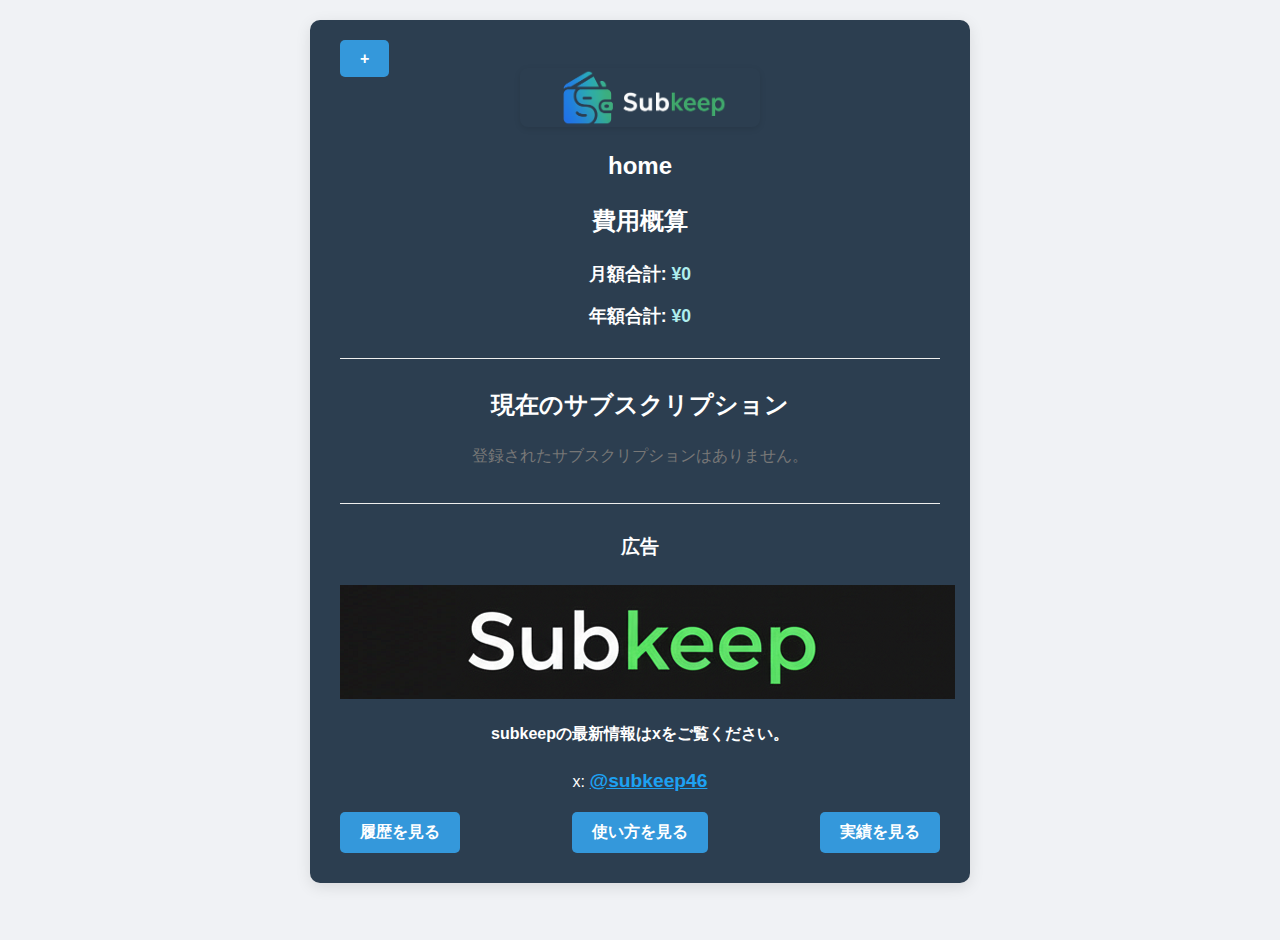
<file: subkeep 1001/index.html>
<!DOCTYPE html>
<html lang="ja">
<head>
  <meta charset="UTF-8" />
  <meta name="viewport" content="width=device-width, initial-scale=1.0">
  <title>Subkeep - サブスクリプション一覧</title>
  <link href="https://fonts.googleapis.com/css2?family=M+PLUS+Rounded+1c&display=swap" rel="stylesheet">
  <link rel="stylesheet" href="style.css" />
  <link rel="manifest" href="manifest.json" />
  <meta name="theme-color" content="#4caf50" />
</head>
<body>
  <div class="container">
    <a href="add.html" class="nav-button">+</a>
  <a href="index homepage.html" target="_blank">
    <img src="Subkeep.png" alt="Subkeep ロゴ" class="subkeep-logo">
  </a>
    <h2>home</h2>

    <section class="summary">
      <h2>費用概算</h2>
      <p>月額合計: <span id="monthly-total">¥0</span></p>
      <p>年額合計: <span id="yearly-total">¥0</span></p>
    </section>

    <section>
      <h2>現在のサブスクリプション</h2>
      <ul id="subscriptions-ul"></ul>
      <p id="no-subscriptions">登録されたサブスクリプションはありません。</p>
    </section>

<h3>広告</h3>
<div class="ad-banner-home">
  <a href="https://x.com/@subkeep46" target="_blank">
    <img src="subkeep_ad-banner.png" alt="広告バナー" class="ad-img">
  </a>
</div>


    <h4>subkeepの最新情報はxをご覧ください。</h4>
    <p>x: <a href="https://x.com/@subkeep46" target="_blank">@subkeep46</a></p>
      <div class="nav-buttons">
      <a href="history.html" class="nav-button">履歴を見る</a>
      <a href="index2.html" class="nav-button">使い方を見る</a>
      <a href="achievements.html" class="nav-button">実績を見る</a>
    </div>
  </div>

    <!-- Google API ライブラリ -->
  <script src="https://apis.google.com/js/api.js"></script>
  <script src="https://apis.google.com/js/client.js"></script>

  <!-- Subkeep本体のロジック -->
  <script src="script.js"></script>

  <!-- Google API 初期化 -->
  <script>
    const GOOGLE_API_KEY = "YOUR_API_KEY"; // ← あなたのAPIキーに置き換えてね
    const GOOGLE_CLIENT_ID = "YOUR_CLIENT_ID"; // ← あなたのOAuthクライアントIDに置き換えてね

    function initGoogleAPI() {
      gapi.load("client:auth2", () => {
        gapi.client.init({
          apiKey: GOOGLE_API_KEY,
          clientId: GOOGLE_CLIENT_ID,
          discoveryDocs: ["https://www.googleapis.com/discovery/v1/apis/calendar/v3/rest"],
          scope: "https://www.googleapis.com/auth/calendar.events"
        }).then(() => {
          console.log("Google API 初期化完了");
        });
      });
    }

    window.addEventListener("DOMContentLoaded", () => {
      initGoogleAPI();
    });

    // Service Worker 登録（PWA対応）
    if ("serviceWorker" in navigator) {
      window.addEventListener("load", () => {
        navigator.serviceWorker.register("sw.js").then(() => {
          console.log("Service Worker registered");
        });
      });
    }
  </script>
</body>
</html>
</file>
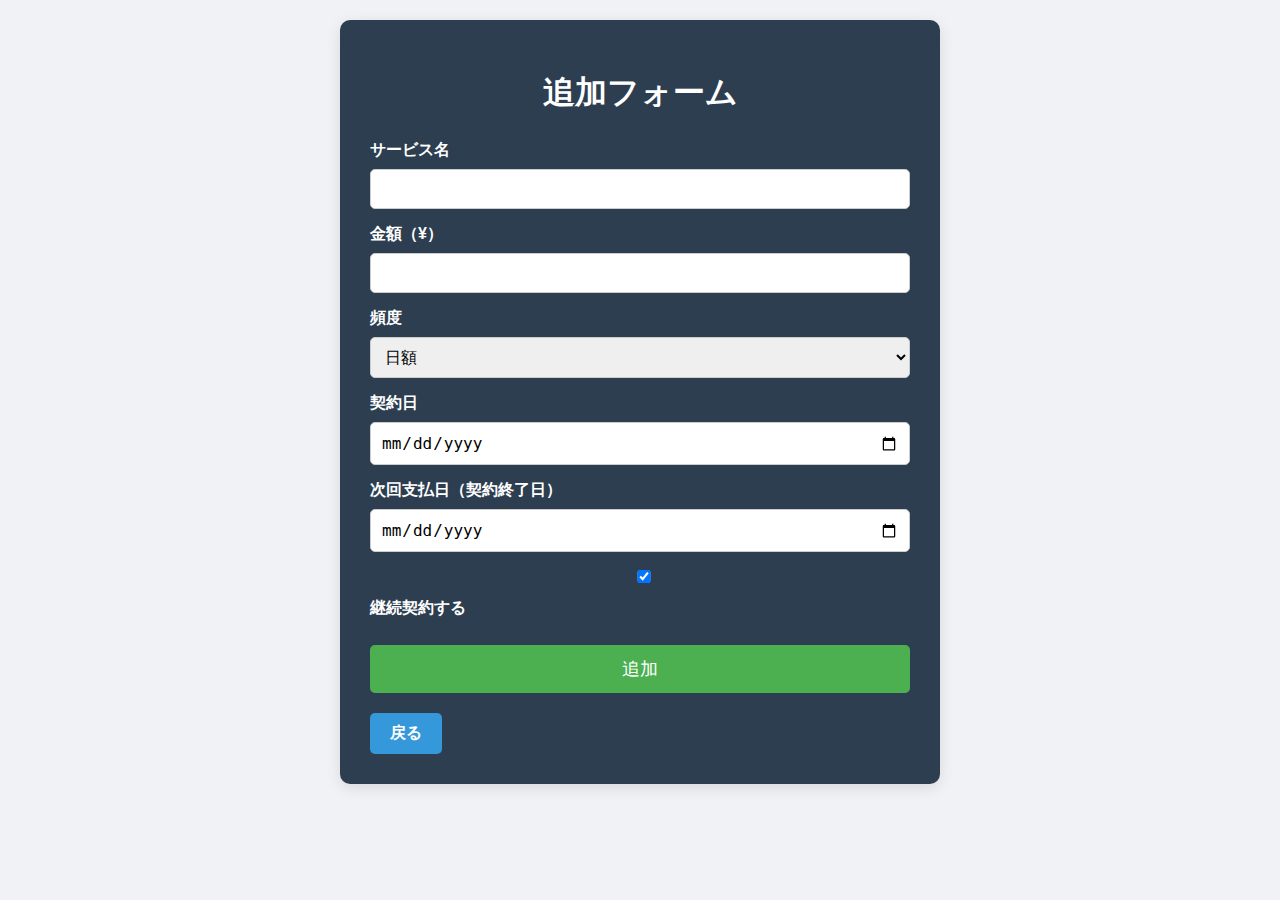
<file: add.html>
<!DOCTYPE html>
<html lang="ja">
<head>
  <meta charset="UTF-8" />
  <title>Subkeep - サブスクリプション追加</title>
  <link href="https://fonts.googleapis.com/css2?family=M+PLUS+Rounded+1c&display=swap" rel="stylesheet">
  <link rel="stylesheet" href="style.css" />
</head>
<body>
  <div class="container">
    <h1>追加フォーム</h1>

    <form id="subscription-form">
      <label>サービス名</label>
      <input type="text" id="name" required />

      <label>金額（¥）</label>
      <input type="number" id="amount" required />

      <label>頻度</label>
      <select id="frequency">
        <option value="daily">日額</option>
        <option value="monthly">月額</option>
        <option value="yearly">年額</option>
      </select>

      <label>契約日</label>
      <input type="date" id="start-date" required />

      <label>次回支払日（契約終了日）</label>
      <input type="date" id="next-payment-date" required />

<label>
    <input type="checkbox" id="is-recurring" checked>
    継続契約する
  </label><br>

      <button type="submit">追加</button>
    </form>

    <div class="nav-buttons">
      <a href="index.html" class="nav-button">戻る</a>
    </div>
  </div>

  <script src="script.js"></script>
</body>
</html>

  <!-- Subkeep本体のロジック -->
  <script src="script.js"></script>

  <!-- Google API ライブラリ -->
  <script src="https://apis.google.com/js/api.js"></script>
  <script src="https://apis.google.com/js/client.js"></script>

  <!-- Google API 初期化とイベント登録 -->
  <script>
    const GOOGLE_API_KEY = "YOUR_API_KEY"; // ← あなたのAPIキーに置き換えてね
    const GOOGLE_CLIENT_ID = "YOUR_CLIENT_ID"; // ← あなたのOAuthクライアントIDに置き換えてね

    function initGoogleAPI() {
      gapi.load("client:auth2", () => {
        gapi.client.init({
          apiKey: GOOGLE_API_KEY,
          clientId: GOOGLE_CLIENT_ID,
          discoveryDocs: ["https://www.googleapis.com/discovery/v1/apis/calendar/v3/rest"],
          scope: "https://www.googleapis.com/auth/calendar.events"
        }).then(() => {
          console.log("Google API 初期化完了");
        });
      });
    }

    function createCalendarEvent(sub) {
      const event = {
        summary: sub.name,
        description: `Subkeep契約: ¥${sub.amount} / ${sub.frequency}`,
        start: { date: sub.nextPaymentDate },
        end: { date: sub.nextPaymentDate }
      };

      gapi.auth2.getAuthInstance().signIn().then(() => {
        gapi.client.calendar.events.insert({
          calendarId: "primary",
          resource: event
        }).then((res) => {
          console.log("Googleカレンダーに登録完了:", res);
        }).catch((err) => {
          console.error("イベント登録失敗:", err);
        });
      });
    }

    document.addEventListener("DOMContentLoaded", () => {
      initGoogleAPI();

      const form = document.getElementById("subscription-form");
      form.addEventListener("submit", (e) => {
        e.preventDefault();

        const name = document.getElementById("name").value.trim();
        const amount = parseFloat(document.getElementById("amount").value);
        const frequency = document.getElementById("frequency").value;
        const startDate = document.getElementById("start-date").value;
        const nextPaymentDate = document.getElementById("next-payment-date").value;
        const isRecurring = document.getElementById("is-recurring").checked;

        if (!name || isNaN(amount)) {
          alert("必要な情報を入力してください");
          return;
        }

        const newSub = { name, amount, frequency, startDate, nextPaymentDate, isRecurring };
        const subs = JSON.parse(localStorage.getItem("subscriptions") || "[]");
        subs.push(newSub);
        localStorage.setItem("subscriptions", JSON.stringify(subs));

        // Googleカレンダーに登録
        createCalendarEvent(newSub);

        // 通知
        if (Notification.permission === "granted") {
          new Notification("Subkeep", { body: `${name} を追加しました` });
        }

        window.location.href = "index.html";
      });
    });
  </script>
</body>
</html>
</file>
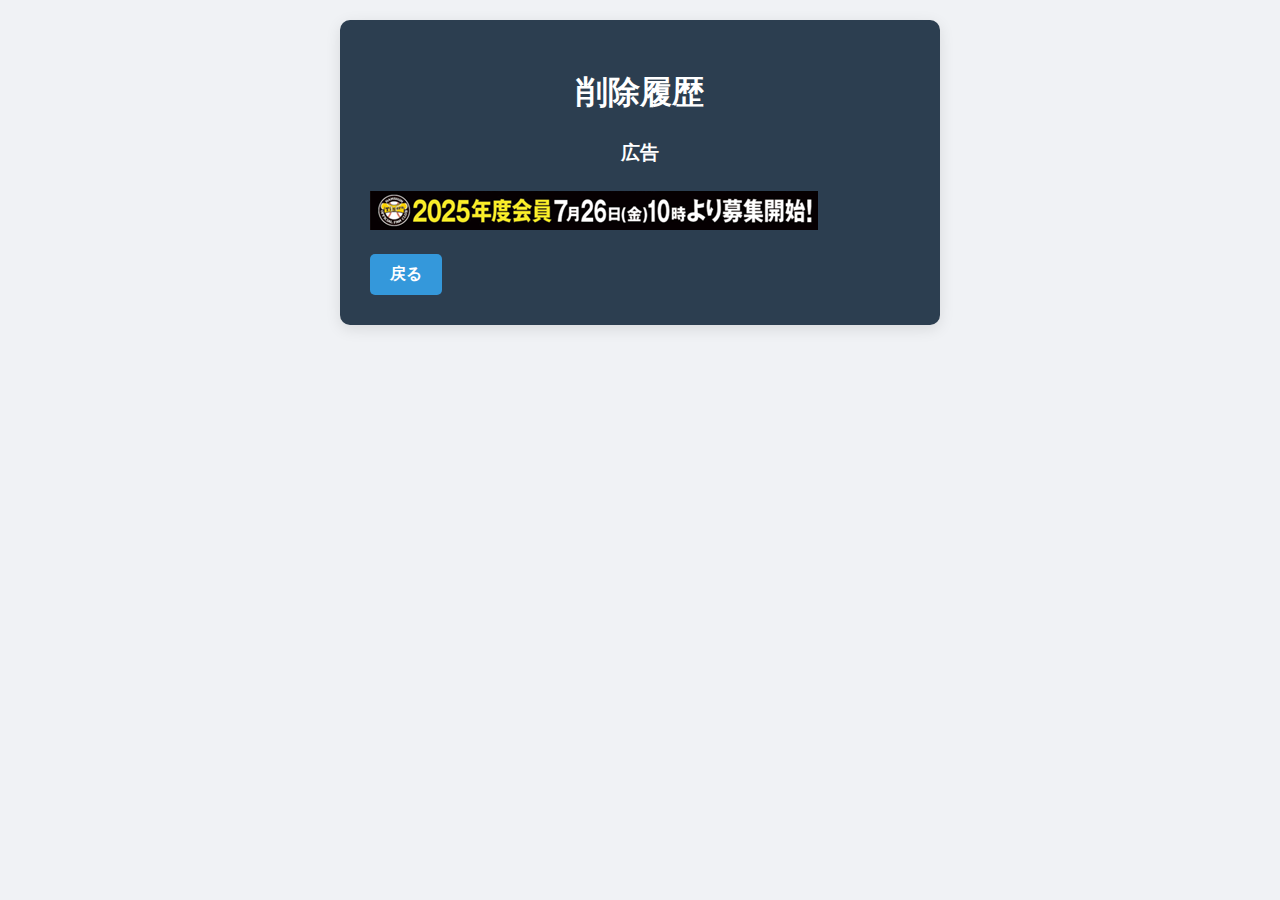
<file: history.html>
<!DOCTYPE html>
<html lang="ja">
<head>
  <meta charset="UTF-8" />
  <title>Subkeep - 履歴</title>
  <link href="https://fonts.googleapis.com/css2?family=M+PLUS+Rounded+1c&display=swap" rel="stylesheet">
  <link rel="stylesheet" href="style.css" />
</head>
<body>
  <div class="container">
    <h1>削除履歴</h1>
    <ul id="history-ul"></ul>

<h3>広告</h3>
   <div class="ad-banner">
  <a href="https://hanshintigers.jp/fanclub/join/2026/" target="_blank">
    <img src="tigers fanclub.png" alt="広告バナー">
  </a>
</div>


    <div class="nav-buttons">
      <a href="index.html" class="nav-button">戻る</a>
    </div>
  </div>

  <script src="script.js"></script>
</body>
</html>
</file>
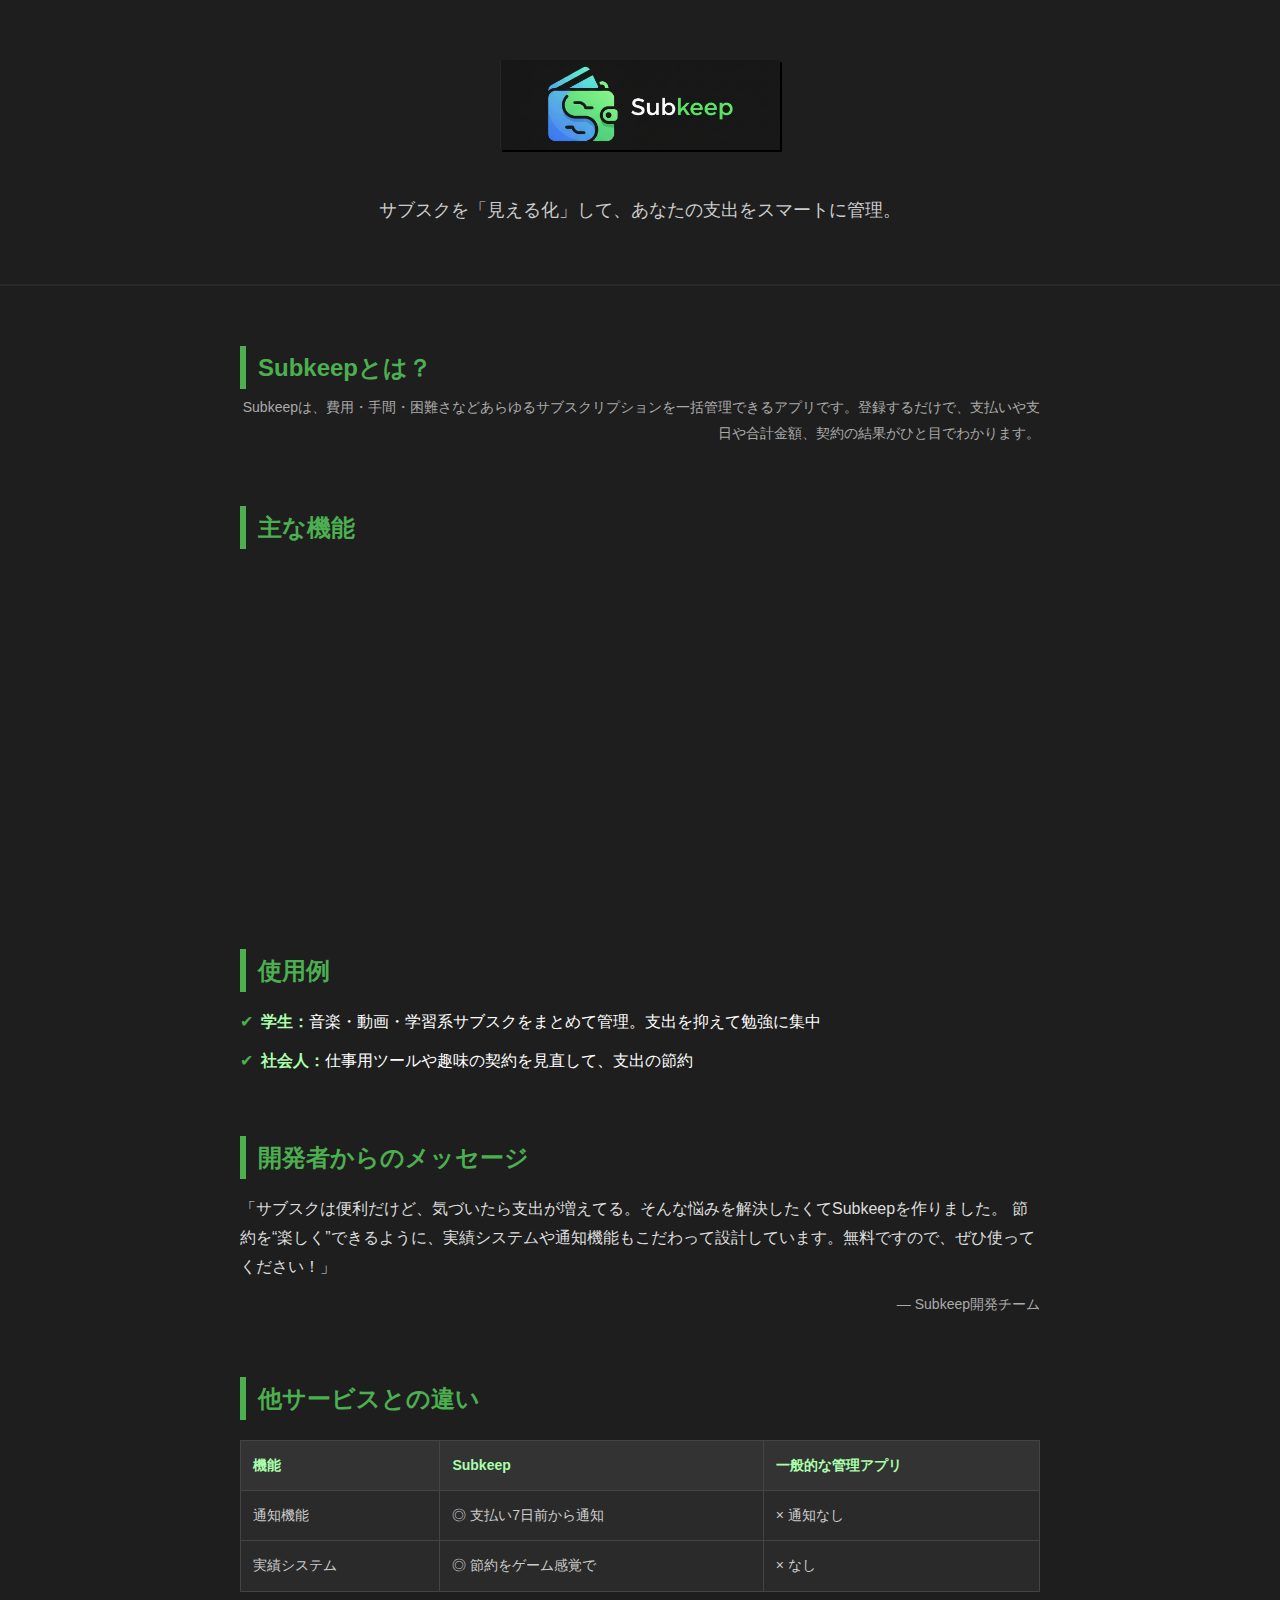
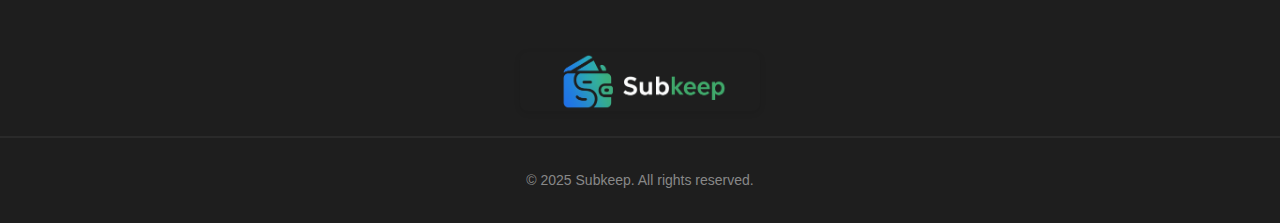
<file: index homepage.html>
<!DOCTYPE html>
<html lang="ja">
<head>
  <meta charset="UTF-8" />
  <meta name="viewport" content="width=device-width, initial-scale=1.0">
  <title>Subkeep | サブスク管理をもっとスマートに</title>
  <link href="https://fonts.googleapis.com/css2?family=M+PLUS+Rounded+1c&display=swap" rel="stylesheet">
  <link rel="stylesheet" href="style homepage.css" />
</head>
<body>

  <header>
  <img src="subkeep-logo.png" alt="Subkeep ロゴ" class="logo" />
  <p>サブスクを「見える化」して、あなたの支出をスマートに管理。</p>
</header>

  <section>
    <h2>Subkeepとは？</h2>
    <p>
      Subkeepは、費用・手間・困難さなどあらゆるサブスクリプションを一括管理できるアプリです。登録するだけで、支払いや支日や合計金額、契約の結果がひと目でわかります。
    </p>
  </section>

  <section>
    <h2>主な機能</h2>
    <div class="features">
      <div class="feature-box">
        <h3>📋 サブスク登録</h3>
        <p>サービス名・金額・支払日・契約などを自由に登録できます。</p>
      </div>
      <div class="feature-box">
        <h3>🔔 支払い予定通知</h3>
        <p>支払い日の7日前に通知。うっかり払い忘れを防ぎます。</p>
      </div>
      <div class="feature-box">
        <h3>📁 実績解除システム</h3>
        <p>契約状況に応じて実績解除。楽しいが続きます。</p>
      </div>
    </div>
  </section>

  <section>
    <h2>使用例</h2>
    <ul>
      <li><strong>学生：</strong>音楽・動画・学習系サブスクをまとめて管理。支出を抑えて勉強に集中</li>
      <li><strong>社会人：</strong>仕事用ツールや趣味の契約を見直して、支出の節約</li>
    </ul>
  </section>

  <section>
    <h2>開発者からのメッセージ</h2>
    <p>
      「サブスクは便利だけど、気づいたら支出が増えてる。そんな悩みを解決したくてSubkeepを作りました。
      節約を“楽しく”できるように、実績システムや通知機能もこだわって設計しています。無料ですので、ぜひ使ってください！」
    </p>
    <p style="text-align: right;">— Subkeep開発チーム</p>
  </section>

  <section>
    <h2>他サービスとの違い</h2>
    <table class="comparison-table">
      <tr>
        <th>機能</th>
        <th>Subkeep</th>
        <th>一般的な管理アプリ</th>
      </tr>
      <tr>
        <td>通知機能</td>
        <td>◎ 支払い7日前から通知</td>
        <td>× 通知なし</td>
      </tr>
      <tr>
        <td>実績システム</td>
        <td>◎ 節約をゲーム感覚で</td>
        <td>× なし</td>
      </tr>
    </table>
  </section>
<a href="index.html" target="_blank">
    <img src="Subkeep.png" alt="Subkeep ロゴ" class="subkeep-logo">
  </a>
  <footer>
    &copy; 2025 Subkeep. All rights reserved.
  </footer>

  <script src="script.js"></script>
</body>
</html>
</file>
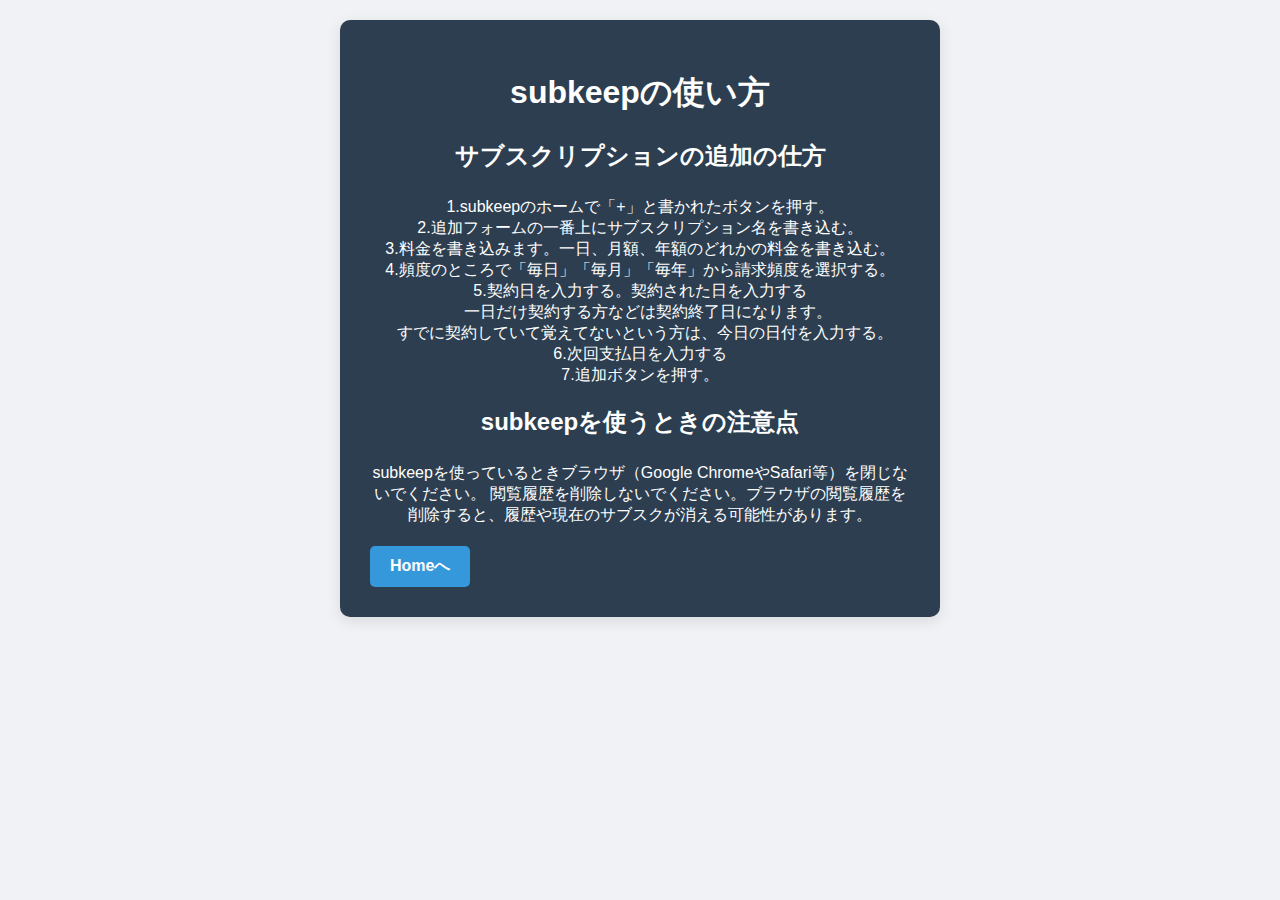
<file: index2.html>
<!DOCTYPE html>
<html lang="ja">
<head>
  <meta charset="UTF-8" />
  <meta name="viewport" content="width=device-width, initial-scale=1.0">
  <title>Subkeep - サブスクリプション一覧</title>
  <link href="https://fonts.googleapis.com/css2?family=M+PLUS+Rounded+1c&display=swap" rel="stylesheet">
  <link rel="stylesheet" href="style.css" />
</head>
<body>
  <div class="container">
  <h1>subkeepの使い方</h1>
  <h2>サブスクリプションの追加の仕方</h2>
  <div class="howuse">
  <p>
  1.subkeepのホームで「+」と書かれたボタンを押す。<br>
  2.追加フォームの一番上にサブスクリプション名を書き込む。<br>
  3.料金を書き込みます。一日、月額、年額のどれかの料金を書き込む。<br>
  4.頻度のところで「毎日」「毎月」「毎年」から請求頻度を選択する。<br>
  5.契約日を入力する。契約された日を入力する<br>
  　一日だけ契約する方などは契約終了日になります。<br>
&thinsp;&thinsp;&nbsp;すでに契約していて覚えてないという方は、今日の日付を入力する。<br>
  6.次回支払日を入力する<br>
  7.追加ボタンを押す。
  </p>
</div>
  <h2>subkeepを使うときの注意点</h2>
  
  <p>
  subkeepを使っているときブラウザ（Google ChromeやSafari等）を閉じないでください。
  閲覧履歴を削除しないでください。ブラウザの閲覧履歴を削除すると、履歴や現在のサブスクが消える可能性があります。
  </p>
  <div class="nav-buttons">
      <a href="index.html" class="nav-button">Homeへ</a>
    </div>
  </div>
  </div>

</body>
</html>
</file>
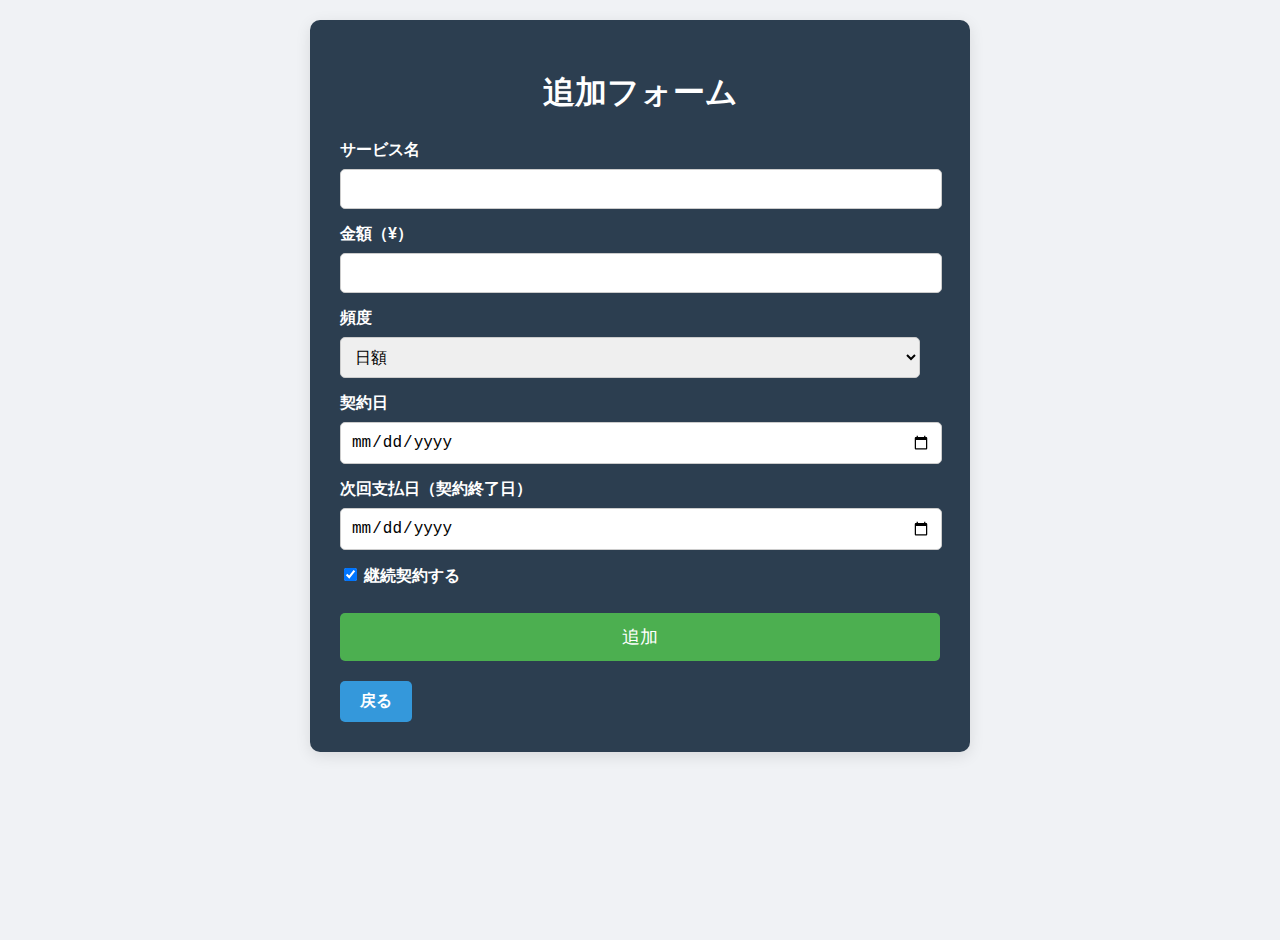
<file: subkeep 1001/add.html>
<!DOCTYPE html>
<html lang="ja">
<head>
  <meta charset="UTF-8" />
  <title>Subkeep - サブスクリプション追加</title>
  <meta name="viewport" content="width=device-width, initial-scale=1.0">
  <link href="https://fonts.googleapis.com/css2?family=M+PLUS+Rounded+1c&display=swap" rel="stylesheet">
  <link rel="stylesheet" href="style.css" />
</head>
<body>
  <div class="container">
    <h1>追加フォーム</h1>

    <form id="subscription-form">
      <label>サービス名</label>
      <input type="text" id="name" required />

      <label>金額（¥）</label>
      <input type="number" id="amount" required />

      <label>頻度</label>
      <select id="frequency">
        <option value="daily">日額</option>
        <option value="monthly">月額</option>
        <option value="yearly">年額</option>
      </select>

      <label>契約日</label>
      <input type="date" id="start-date" required />

      <label>次回支払日（契約終了日）</label>
      <input type="date" id="next-payment-date" required />

      <label>
        <input type="checkbox" id="is-recurring" checked>
        継続契約する
      </label><br>

      <button type="submit">追加</button>
    </form>

    <div class="nav-buttons">
      <a href="index.html" class="nav-button">戻る</a>
    </div>
  </div>

  <!-- Google API ライブラリ -->
  <script src="https://apis.google.com/js/api.js"></script>
  <script src="https://apis.google.com/js/client.js"></script>

  <!-- Subkeepのロジック -->
  <script src="script.js"></script>
</body>
</html>
</file>
<file: subkeep 1001/style.css>
body {
    font-family: 'Segoe UI', Tahoma, Geneva, Verdana, sans-serif;
    margin: 0;
    padding: 20px;
    background-color: #f0f2f5;
    color: #ffffff;
    display: flex;
    justify-content: center;
    align-items: flex-start; /* 上部に配置 */
    min-height: 100vh;
}

.container {
    background-color: #2c3e50;
    padding: 30px;
    border-radius: 10px;
    box-shadow: 0 4px 15px rgba(0, 0, 0, 0.1);
    width: 100%;
    max-width: 600px;
}

h1, h2,h3,h4 {
    color: #ffffff;
    text-align: center;
    margin-bottom: 25px;
}

section {
    margin-bottom: 30px;
    padding-bottom: 20px;
    border-bottom: 1px solid #eee;
}
section:last-child {
    border-bottom: none;
    margin-bottom: 0;
    padding-bottom: 0;
}

/* フォームのスタイル */
#subscription-form label {
    display: block;
    margin-bottom: 8px;
    font-weight: bold;
    color: #ffffff;
}
#subscription-form input[type="text"],
#subscription-form input[type="number"],
#subscription-form input[type="date"],
#subscription-form select {
    width: calc(100% - 20px);
    padding: 10px;
    margin-bottom: 15px;
    border: 1px solid #ccc;
    border-radius: 5px;
    font-size: 16px;
}
#subscription-form button {
    width: 100%;
    padding: 12px;
    background-color: #4CAF50;
    color: white;
    border: none;
    border-radius: 5px;
    font-size: 18px;
    cursor: pointer;
    transition: background-color 0.3s ease;
}
#subscription-form button:hover {
    background-color: #45a049;
}

/* 概要とリストのスタイル */
.summary p {
    font-size: 1.1em;
    font-weight: bold;
    margin-bottom: 10px;
    text-align: center;
}
.summary span {
    color: #afeeee;
}

#subscriptions-ul {
    list-style: none;
    padding: 0;
}

.subscription-item {
    background-color: #f9f9f9;
    border: 1px solid #ddd;
    border-radius: 8px;
    padding: 15px;
    margin-bottom: 10px;
    display: flex;
    justify-content: space-between;
    align-items: center;
    box-shadow: 0 2px 5px rgba(0, 0, 0, 0.05);
}

.subscription-info {
    flex-grow: 1;
}

.subscription-info strong {
    font-size: 1.1em;
    color: #333;
}

.subscription-info p {
    margin: 5px 0 0;
    font-size: 0.9em;
    color: #333
}

.delete-button {
    background-color: #e74c3c;
    color: white;
    border: none;
    border-radius: 5px;
    padding: 8px 12px;
    cursor: pointer;
    font-size: 0.9em;
    transition: background-color 0.3s ease;
}
.delete-button:hover {
    background-color: #c0392b;
}

#no-subscriptions {
    text-align: center;
    color: #777;
    margin-top: 20px;
}
.nav-buttons {
  display: flex;
  justify-content: space-between;
  margin-top: 20px;
}
.nav-button {
  background-color: #3498db;
  color: white;
  padding: 10px 20px;
  border-radius: 5px;
  text-decoration: none;
  font-weight: bold;
  transition: background-color 0.3s ease;
}
.nav-button:hover {
  background-color: #2980b9;
}
.home {
  text-align: left;
}
.ad-banner {
  margin-bottom: 15px;
  text-align: center;
}

.ad-banner img {
  width: 100%;
  max-width: 500px;
  height: 40px; /* 高さを固定して細くする */
  object-fit: cover;
  border-radius: 6px;
  box-shadow: 0 2px 4px rgba(0,0,0,0.15);
}
.ad-banner {
  text-align: center;
  margin-bottom: 15px;
}

.ad-banner img {
  width: 100%;
  max-width: 500px;
  height: 40px;
  object-fit: cover;
  display: block;
  margin: 0 auto;
  border-radius: 6px;
  box-shadow: 0 2px 6px rgba(0,0,0,0.15);
}
/* スマホ用レイアウト調整 */
@media (max-width: 768px) {
  body {
    padding: 10px;
    font-size: 14px; /* 全体の文字サイズを少し小さく */
  }

  .container {
    padding: 15px;
    border-radius: 8px;
    max-width: 95%; /* 画面幅いっぱいではなく少し余白を残す */
  }

  h1 {
    font-size: 1.4em;
  }
  h2 {
    font-size: 1.2em;
  }
  h3 {
    font-size: 1.1em;
  }

  .summary p {
    font-size: 0.95em; /* サマリー部分も小さめ */
  }

  .subscription-item {
    padding: 10px;
    font-size: 0.9em; /* サブスク情報小さめ */
  }

  .subscription-info strong {
    font-size: 1em;
  }

  .delete-button {
    padding: 6px 10px; /* 削除ボタンだけ少し小さく */
    font-size: 0.85em;
  }

  .ad-banner img {
    max-width: 100%;
    height: auto; /* 広告は自然に縮小 */
  }

  /* ボタンは大きさそのまま */
  .nav-buttons {
    justify-content: space-between;
    gap: 8px;
  }
}
.hectare {
    font-size: 0.8em;
}

@media (min-width: 768px) {
    .hectare {
        font-size: 0.65em;  /* PCは小さめに */
    }
}
.hectare {
    font-size: 0.65em;       /* パソコンでも小さく */
    line-height: 1;          /* 行間で余計な高さを作らない */
    vertical-align: middle;  /* 高さを揃える */
}
.container p a[href*="x.com"] {
  display: inline-block;
  text-align: center;
  margin: 0 auto;
  font-weight: bold;
  color: #1DA1F2;
  font-size: 1.2em;
}
.container p {
  text-align: center;
}
.subkeep-logo {
  display: block;
  margin: 0 auto 25px auto;
  max-width: 240px; /* ← ここを大きくしました */
  height: auto;
  object-fit: contain;
  border-radius: 8px;
  box-shadow: 0 2px 6px rgba(0,0,0,0.1);
}

.howuse p{
  text-align: left;
}
.subkeep-x {
  width: 100%;         /* 横幅いっぱい */
  max-width: 400px;    /* 必要なら上限サイズ */
  height: 100px;       /* 枠の高さ（好きに調整可） */
  overflow: hidden;    /* はみ出した部分を隠す */
  margin: 0 auto;      /* 中央寄せ */
  border-radius: 15px; /* おしゃれに角丸 */
}

.subkeep-x .ad-img {
  margin: 0 auto;
  width: 100%;
  height: 100%;
  object-fit: cover;   /* 枠いっぱいに収める（余分はトリミング） */
  display: block;
}
.ad-banner {
  margin-bottom: 15px;
  text-align: center;
}

}
.subkeep-x {
  text-align: center;
  margin-bottom: 15px;
}

.subkeep-x img {
  width: 100%;
  max-width: 500px;
  height: 40px;
  object-fit: cover;
  display: block;
  margin: 0 auto;
  border-radius: 6px;
  box-shadow: 0 2px 6px rgba(0,0,0,0.15);
}
</file>
<file: style.css>
/* 共通設定 */
* {
  box-sizing: border-box;
}

body {
  font-family: 'Segoe UI', Tahoma, Geneva, Verdana, sans-serif;
  margin: 0;
  padding: 20px;
  background-color: #f0f2f5;
  color: #ffffff;
  display: flex;
  justify-content: center;
  align-items: flex-start;
  min-height: 100vh;
}

.container {
  background-color: #2c3e50;
  padding: 30px;
  border-radius: 10px;
  box-shadow: 0 4px 15px rgba(0, 0, 0, 0.1);
  width: 100%;
  max-width: 600px;
}

h1, h2, h3, h4 {
  color: #ffffff;
  text-align: center;
  margin-bottom: 25px;
}

section {
  margin-bottom: 30px;
  padding-bottom: 20px;
  border-bottom: 1px solid #eee;
}
section:last-child {
  border-bottom: none;
  margin-bottom: 0;
  padding-bottom: 0;
}

/* フォーム */
#subscription-form label {
  display: block;
  margin-bottom: 8px;
  font-weight: bold;
  color: #ffffff;
}
#subscription-form input,
#subscription-form select {
  width: 100%;
  padding: 10px;
  margin-bottom: 15px;
  border: 1px solid #ccc;
  border-radius: 5px;
  font-size: 16px;
}
#subscription-form button {
  width: 100%;
  padding: 12px;
  background-color: #4CAF50;
  color: white;
  border: none;
  border-radius: 5px;
  font-size: 18px;
  cursor: pointer;
  transition: background-color 0.3s ease;
}
#subscription-form button:hover {
  background-color: #45a049;
}

/* 概要とリスト */
.summary p {
  font-size: 1.1em;
  font-weight: bold;
  margin-bottom: 10px;
  text-align: center;
}
.summary span {
  color: #afeeee;
}

#subscriptions-ul {
  list-style: none;
  padding: 0;
}

.subscription-item {
  background-color: #f9f9f9;
  border: 1px solid #ddd;
  border-radius: 8px;
  padding: 15px;
  margin-bottom: 10px;
  display: flex;
  justify-content: space-between;
  align-items: center;
  box-shadow: 0 2px 5px rgba(0, 0, 0, 0.05);
  transition: box-shadow 0.3s ease;
}
.subscription-item:hover {
  box-shadow: 0 4px 10px rgba(0, 0, 0, 0.1);
}

.subscription-info {
  flex-grow: 1;
}
.subscription-info strong {
  font-size: 1.1em;
  color: #333;
}
.subscription-info p {
  margin: 5px 0 0;
  font-size: 0.9em;
  color: #333;
}

.delete-button {
  background-color: #e74c3c;
  color: white;
  border: none;
  border-radius: 5px;
  padding: 8px 12px;
  cursor: pointer;
  font-size: 0.9em;
  transition: background-color 0.3s ease;
}
.delete-button:hover {
  background-color: #c0392b;
}

#no-subscriptions {
  text-align: center;
  color: #777;
  margin-top: 20px;
}

/* ナビゲーション */
.nav-buttons {
  display: flex;
  justify-content: space-between;
  margin-top: 20px;
  gap: 10px;
}
.nav-button {
  background-color: #3498db;
  color: white;
  padding: 10px 20px;
  border-radius: 5px;
  text-decoration: none;
  font-weight: bold;
  transition: background-color 0.3s ease;
}
.nav-button:hover,
.nav-button:focus {
  background-color: #2980b9;
  outline: none;
}

/* ロゴ */
.subkeep-logo {
  display: block;
  margin: 0 auto 25px auto;
  max-width: 240px;
  height: auto;
  object-fit: contain;
  border-radius: 8px;
  box-shadow: 0 2px 6px rgba(0,0,0,0.1);
}

/* 広告バナー */
.ad-banner-home {
  width: 100%;
  aspect-ratio: 10 / 1;
  overflow: hidden;
  border-radius: 8px;
  margin: 0 auto 20px auto;
}
.ad-banner-home img {
  width: 100%;
  height: 100%;
  object-fit: cover;
  display: block;
  border-radius: 8px;
  box-shadow: 0 2px 6px rgba(0,0,0,0.15);
}

/* Xリンク */
.container p a[href*="x.com"] {
  display: inline-block;
  text-align: center;
  margin: 0 auto;
  font-weight: bold;
  color: #1DA1F2;
  font-size: 1.2em;
}
.container p {
  text-align: center;
}

/* スマホ対応 */
@media (max-width: 768px) {
  body {
    padding: 10px;
    font-size: 14px;
  }
  .container {
    padding: 15px;
    border-radius: 8px;
    max-width: 95%;
  }
  h1 { font-size: 1.4em; }
  h2 { font-size: 1.2em; }
  h3 { font-size: 1.1em; }
  .summary p {
    font-size: 0.95em;
  }
  .subscription-item {
    padding: 10px;
    font-size: 0.9em;
  }
  .subscription-info strong {
    font-size: 1em;
  }
  .delete-button {
    padding: 6px 10px;
    font-size: 0.85em;
  }
}
</file>
<file: style homepage.css>
/* ベース設定 */
body {
  font-family: 'M PLUS Rounded 1c', sans-serif;
  background-color: #1e1e1e;
  color: #fff;
  margin: 0;
  padding: 0;
  line-height: 1.8;
}

/* ヘッダー */
header {
  background-color: #1e1e1e; /* 背景と統一 */
  padding: 60px 20px 40px;
  text-align: center;
  border-bottom: 2px solid #2a2a2a;
}
.logo {
  max-width: 280px;
  height: auto;
  margin-bottom: 16px;
  filter: drop-shadow(2px 2px 0 #000);
}
header p {
  font-size: 18px;
  color: #ccc;
}

/* セクション共通 */
section {
  max-width: 800px;
  margin: 60px auto;
  padding: 0 20px;
}
section h2 {
  font-size: 24px;
  color: #4caf50;
  margin-bottom: 16px;
  border-left: 6px solid #4caf50;
  padding-left: 12px;
}
section p {
  font-size: 16px;
  color: #ddd;
  margin-bottom: 20px;
}
section ul {
  list-style: none;
  padding-left: 0;
}
section ul li {
  margin-bottom: 10px;
}
section ul li::before {
  content: "✔";
  color: #4caf50;
  margin-right: 8px;
}

/* 機能紹介ボックス */
.features {
  display: grid;
  grid-template-columns: repeat(auto-fit, minmax(300px, 1fr));
  gap: 20px;
}
.feature-box {
  background-color: #2e2e2e;
  border: 2px solid #444;
  padding: 20px;
  border-radius: 8px;
  opacity: 0;
  transform: translateY(20px);
  transition: opacity 0.4s ease, transform 0.4s ease;
}
.feature-box.visible {
  opacity: 1;
  transform: translateY(0);
}
.feature-box h3 {
  font-size: 18px;
  color: #aaffaa;
  margin-bottom: 10px;
}
.feature-box p {
  font-size: 14px;
  color: #ccc;
}

/* 導入事例 */
section ul li strong {
  color: #aaffaa;
}

/* 開発者メッセージの署名 */
section p:last-child {
  font-size: 14px;
  color: #aaa;
  margin-top: -10px;
  text-align: right;
}

/* 比較表 */
.comparison-table {
  width: 100%;
  border-collapse: collapse;
  margin-top: 20px;
}
.comparison-table th,
.comparison-table td {
  border: 1px solid #444;
  padding: 12px;
  text-align: left;
  font-size: 14px;
}
.comparison-table th {
  background-color: #333;
  color: #aaffaa;
}
.comparison-table td {
  background-color: #2a2a2a;
  color: #ccc;
}

/* フッター */
footer {
  text-align: center;
  padding: 30px 20px;
  background-color: #1e1e1e;
  border-top: 2px solid #2a2a2a;
  font-size: 14px;
  color: #888;
}

.subkeep-logo {
  display: block;
  margin: 0 auto 25px auto;
  max-width: 240px; /* ← ここを大きくしました */
  height: auto;
  object-fit: contain;
  border-radius: 8px;
  box-shadow: 0 2px 6px rgba(0,0,0,0.1);
}
</file>
